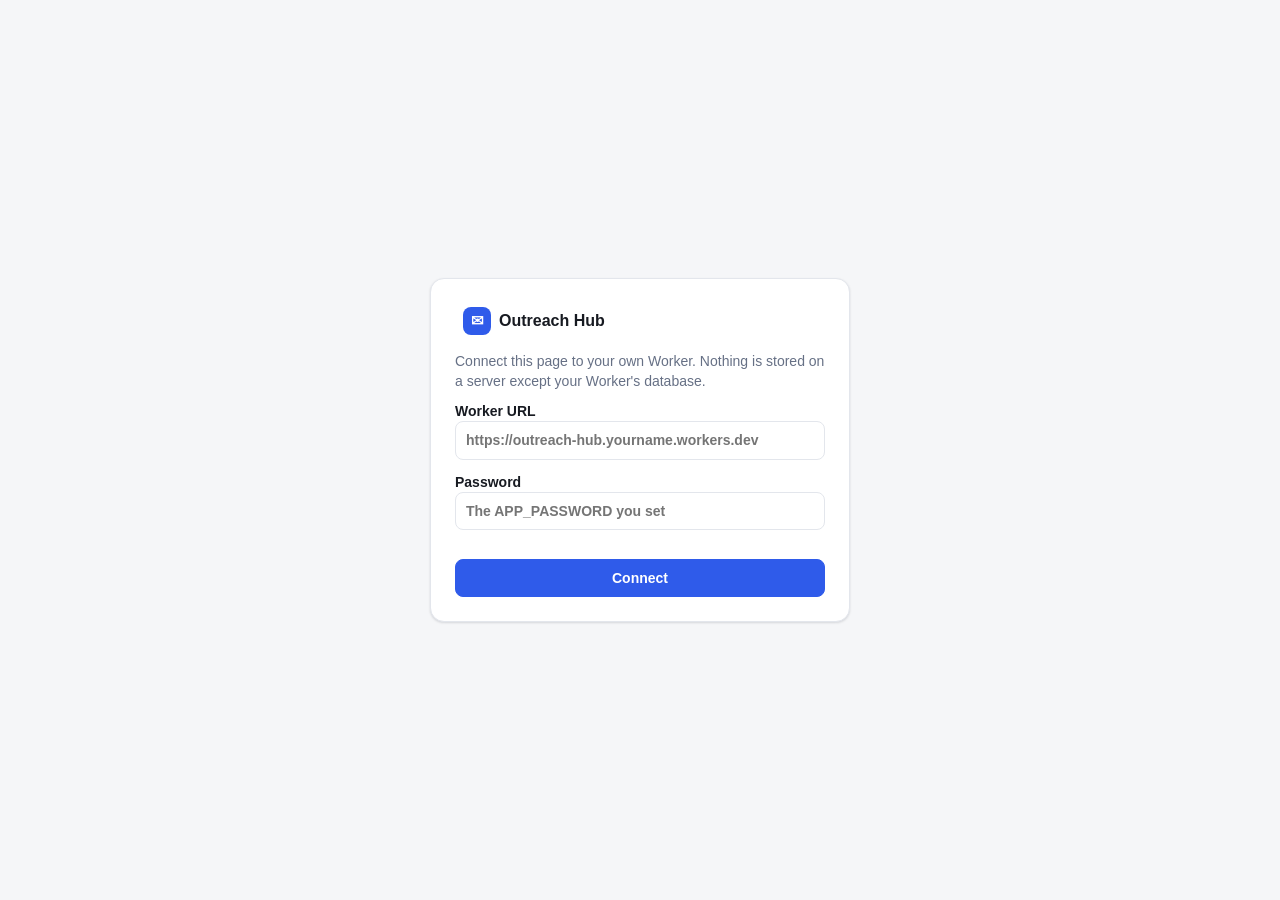
<file: docs/index.html>
<!doctype html>
<html lang="en">
<head>
<meta charset="utf-8">
<meta name="viewport" content="width=device-width, initial-scale=1">
<title>Outreach Hub</title>
<meta name="description" content="SMS outreach, power dialer and voicemail drops on your own SignalWire account.">
<link rel="icon" href="data:image/svg+xml,%3Csvg xmlns='http://www.w3.org/2000/svg' viewBox='0 0 32 32'%3E%3Crect width='32' height='32' rx='8' fill='%232f5bea'/%3E%3Cpath d='M9 11h14v8H15l-4 4v-4H9z' fill='white'/%3E%3C/svg%3E">
<link rel="stylesheet" href="styles.css">
</head>
<body>
<div id="app" hidden>
  <aside class="sidebar">
    <div class="brand"><span class="logo">&#9993;</span> Outreach Hub</div>
    <nav id="nav"></nav>
    <div class="side-foot">
      <div id="conn" class="conn"></div>
    </div>
  </aside>
  <main>
    <div id="banner"></div>
    <div id="view"></div>
  </main>
</div>

<div id="login" class="login-wrap" hidden>
  <form id="login-form" class="login-card">
    <div class="brand"><span class="logo">&#9993;</span> Outreach Hub</div>
    <p class="muted">Connect this page to your own Worker. Nothing is stored on a server except your Worker's database.</p>
    <label>Worker URL
      <input name="url" type="url" placeholder="https://outreach-hub.yourname.workers.dev" required autocomplete="url">
    </label>
    <label>Password
      <input name="password" type="password" placeholder="The APP_PASSWORD you set" required autocomplete="current-password">
    </label>
    <div id="login-error" class="error-text"></div>
    <button class="btn primary" type="submit">Connect</button>
  </form>
</div>

<div id="toasts"></div>
<script type="module" src="js/main.js"></script>
</body>
</html>
</file>
<file: docs/styles.css>
:root {
  --bg: #f5f6f8; --panel: #ffffff; --panel-2: #f0f2f6; --text: #171a21; --muted: #667085; --line: #e3e6ec;
  --brand: #2f5bea; --brand-ink: #ffffff; --brand-soft: #e8eefe;
  --good: #1a8f55; --good-soft: #e1f5ea; --warn: #b26a00; --warn-soft: #fdf1d9; --bad: #c93b3b; --bad-soft: #fbe6e6;
  --shadow: 0 1px 2px rgba(16, 24, 40, .06), 0 1px 3px rgba(16, 24, 40, .08);
  --radius: 10px;
}
@media (prefers-color-scheme: dark) {
  :root:not([data-theme="light"]) {
    --bg: #0f1218; --panel: #171b23; --panel-2: #1e232d; --text: #e8ebf1; --muted: #8b94a7; --line: #2a303c;
    --brand: #5b82ff; --brand-ink: #0b1020; --brand-soft: #1e2a4d;
    --good: #43c88a; --good-soft: #123325; --warn: #e5a53d; --warn-soft: #3a2b10; --bad: #ff7676; --bad-soft: #3b1a1a;
    --shadow: none;
  }
}
* { box-sizing: border-box; }
html, body { margin: 0; height: 100%; }
body { background: var(--bg); color: var(--text); font: 14px/1.45 -apple-system, BlinkMacSystemFont, "Segoe UI", Roboto, Helvetica, Arial, sans-serif; -webkit-font-smoothing: antialiased; }
h1 { font-size: 22px; margin: 0; }
h2 { font-size: 16px; margin: 0 0 12px; }
h3 { font-size: 15px; margin: 0; }
p { margin: 0 0 10px; }
a { color: var(--brand); }
.muted { color: var(--muted); }
.small { font-size: 12px; }
.error-text { color: var(--bad); min-height: 1.2em; }
[hidden] { display: none !important; }

/* layout */
#app { display: grid; grid-template-columns: 220px 1fr; min-height: 100vh; }
.sidebar { background: var(--panel); border-right: 1px solid var(--line); padding: 16px 12px; display: flex; flex-direction: column; position: sticky; top: 0; height: 100vh; }
.brand { font-weight: 700; font-size: 16px; display: flex; align-items: center; gap: 8px; padding: 4px 8px 16px; }
.logo { background: var(--brand); color: var(--brand-ink); width: 28px; height: 28px; border-radius: 8px; display: grid; place-items: center; font-size: 15px; }
nav { display: flex; flex-direction: column; gap: 2px; }
nav a { display: flex; align-items: center; justify-content: space-between; gap: 8px; padding: 9px 10px; border-radius: 8px; color: var(--text); text-decoration: none; font-weight: 500; }
nav a:hover { background: var(--panel-2); }
nav a.active { background: var(--brand-soft); color: var(--brand); }
.pill { background: var(--brand); color: var(--brand-ink); border-radius: 999px; padding: 0 7px; font-size: 11px; line-height: 18px; font-weight: 700; }
.side-foot { margin-top: auto; padding: 8px; }
.conn { font-size: 12px; color: var(--muted); word-break: break-all; }
main { padding: 24px 28px 48px; min-width: 0; max-width: 1280px; }
#banner .alert { margin-bottom: 16px; }
.page-head { display: flex; align-items: center; justify-content: space-between; gap: 12px; flex-wrap: wrap; margin-bottom: 18px; }
.page-head .sub { color: var(--muted); margin-top: 2px; }
.row { display: flex; gap: 10px; align-items: center; flex-wrap: wrap; }
.spacer { flex: 1; }
.grid { display: grid; gap: 14px; }
.grid.cols-4 { grid-template-columns: repeat(4, minmax(0, 1fr)); }
.grid.cols-2 { grid-template-columns: repeat(2, minmax(0, 1fr)); }

/* surfaces */
.card { background: var(--panel); border: 1px solid var(--line); border-radius: var(--radius); box-shadow: var(--shadow); padding: 16px; }
.card.flush { padding: 0; overflow: hidden; }
.stat .num { font-size: 26px; font-weight: 700; letter-spacing: -.5px; }
.stat .lbl { color: var(--muted); font-size: 12px; }
.alert { padding: 11px 14px; border-radius: 8px; background: var(--warn-soft); color: var(--warn); border: 1px solid transparent; }
.alert.bad { background: var(--bad-soft); color: var(--bad); }
.alert.good { background: var(--good-soft); color: var(--good); }
.alert a { color: inherit; font-weight: 600; }

/* controls */
.btn { font: inherit; font-weight: 600; border: 1px solid var(--line); background: var(--panel); color: var(--text); border-radius: 8px; padding: 8px 14px; cursor: pointer; display: inline-flex; align-items: center; gap: 6px; }
.btn:hover:not(:disabled) { background: var(--panel-2); }
.btn:disabled { opacity: .5; cursor: not-allowed; }
.btn.primary { background: var(--brand); border-color: var(--brand); color: var(--brand-ink); }
.btn.primary:hover:not(:disabled) { filter: brightness(1.08); background: var(--brand); }
.btn.good { background: var(--good); border-color: var(--good); color: #fff; }
.btn.danger { color: var(--bad); }
.btn.danger.solid { background: var(--bad); border-color: var(--bad); color: #fff; }
.btn.sm { padding: 4px 9px; font-size: 12px; }
.btn.lg { padding: 11px 20px; font-size: 15px; }
.icon-btn { background: none; border: 0; font-size: 22px; line-height: 1; cursor: pointer; color: var(--muted); padding: 2px 6px; border-radius: 6px; }
.icon-btn:hover { background: var(--panel-2); }
input, select, textarea { font: inherit; color: var(--text); background: var(--panel); border: 1px solid var(--line); border-radius: 8px; padding: 8px 10px; width: 100%; }
input:focus, select:focus, textarea:focus, .btn:focus-visible { outline: 2px solid var(--brand); outline-offset: 1px; }
input[type=checkbox], input[type=radio] { width: auto; accent-color: var(--brand); }
textarea { resize: vertical; min-height: 80px; }
label { display: block; font-weight: 600; margin-bottom: 12px; }
label.inline { display: inline-flex; align-items: center; gap: 6px; font-weight: 500; margin: 0; }
label small { font-weight: 400; color: var(--muted); display: block; margin-top: 3px; }
.field-row { display: grid; grid-template-columns: repeat(auto-fit, minmax(160px, 1fr)); gap: 12px; }
.toolbar { display: flex; gap: 8px; flex-wrap: wrap; align-items: center; margin-bottom: 12px; }
.toolbar input[type=search], .toolbar .grow { flex: 1; min-width: 160px; }
.toolbar select { width: auto; }

/* table */
table { width: 100%; border-collapse: collapse; }
th { text-align: left; font-size: 12px; color: var(--muted); font-weight: 600; padding: 10px 12px; border-bottom: 1px solid var(--line); white-space: nowrap; }
td { padding: 10px 12px; border-bottom: 1px solid var(--line); vertical-align: middle; }
tr:last-child td { border-bottom: 0; }
tbody tr.click { cursor: pointer; }
tbody tr.click:hover { background: var(--panel-2); }
.table-wrap { overflow-x: auto; }
.empty { text-align: center; color: var(--muted); padding: 36px 16px; }

/* badges + chips */
.badge { display: inline-block; font-size: 11px; font-weight: 600; padding: 2px 8px; border-radius: 999px; background: var(--panel-2); color: var(--muted); white-space: nowrap; }
.badge.s-interested { background: var(--good-soft); color: var(--good); }
.badge.s-callback { background: var(--warn-soft); color: var(--warn); }
.badge.s-not_interested, .badge.s-wrong_number, .badge.s-dnc, .badge.red { background: var(--bad-soft); color: var(--bad); }
.badge.s-voicemailed, .badge.s-attempted { background: var(--brand-soft); color: var(--brand); }
.badge.green { background: var(--good-soft); color: var(--good); }
.chip { display: inline-block; background: var(--panel-2); border-radius: 6px; padding: 1px 7px; font-size: 12px; margin-right: 4px; }
.chip.btn-chip { cursor: pointer; border: 1px dashed var(--line); background: none; }
.chip.btn-chip:hover { background: var(--panel-2); }
.avatar { width: 34px; height: 34px; border-radius: 50%; background: var(--brand-soft); color: var(--brand); display: grid; place-items: center; font-weight: 700; font-size: 12px; flex: none; }

/* inbox */
.split { display: grid; grid-template-columns: 320px 1fr; height: calc(100vh - 150px); min-height: 460px; }
.conv-list { border-right: 1px solid var(--line); overflow-y: auto; }
.conv { display: flex; gap: 10px; padding: 12px 14px; border-bottom: 1px solid var(--line); cursor: pointer; }
.conv:hover, .conv.active { background: var(--panel-2); }
.conv .meta { min-width: 0; flex: 1; }
.conv .top { display: flex; justify-content: space-between; gap: 8px; }
.conv .name { font-weight: 600; white-space: nowrap; overflow: hidden; text-overflow: ellipsis; }
.conv .last { color: var(--muted); white-space: nowrap; overflow: hidden; text-overflow: ellipsis; }
.conv.unread .name, .conv.unread .last { color: var(--text); font-weight: 700; }
.thread { display: flex; flex-direction: column; min-width: 0; }
.thread-head { padding: 12px 16px; border-bottom: 1px solid var(--line); display: flex; align-items: center; gap: 10px; }
.msgs { flex: 1; overflow-y: auto; padding: 16px; display: flex; flex-direction: column; gap: 6px; background: var(--bg); }
.msg { max-width: 72%; padding: 8px 12px; border-radius: 14px; white-space: pre-wrap; word-break: break-word; background: var(--panel); border: 1px solid var(--line); align-self: flex-start; }
.msg.out { align-self: flex-end; background: var(--brand); border-color: var(--brand); color: var(--brand-ink); }
.msg .when { font-size: 11px; opacity: .7; margin-top: 2px; }
.msg.failed { background: var(--bad-soft); color: var(--bad); border-color: var(--bad); }
.composer { padding: 12px; border-top: 1px solid var(--line); display: flex; gap: 10px; align-items: flex-end; }
.composer textarea { min-height: 44px; max-height: 140px; }

/* campaigns */
.progress { height: 8px; background: var(--panel-2); border-radius: 99px; overflow: hidden; display: flex; }
.progress > i { display: block; height: 100%; background: var(--good); }
.progress > i.q { background: var(--brand); opacity: .45; }
.progress > i.f { background: var(--bad); }
.merge-chips { margin: -4px 0 12px; }
.bubble-preview { background: var(--panel-2); border-radius: 14px; padding: 10px 14px; white-space: pre-wrap; max-width: 340px; }

/* dialer */
.dialer { display: grid; grid-template-columns: 300px 1fr; gap: 14px; align-items: start; }
.queue-list { max-height: 420px; overflow-y: auto; }
.q-item { display: flex; gap: 10px; align-items: center; padding: 8px 12px; border-bottom: 1px solid var(--line); }
.q-item.current { background: var(--brand-soft); }
.q-item.done { opacity: .5; }
.phone-card { text-align: center; padding: 24px 16px; }
.phone-card .big { font-size: 26px; font-weight: 700; margin: 8px 0 2px; }
.phone-card .state { font-size: 15px; font-weight: 600; margin-top: 10px; }
.phone-card .timer { font-variant-numeric: tabular-nums; font-size: 34px; font-weight: 300; margin: 6px 0; }
.call-actions { display: flex; gap: 10px; justify-content: center; flex-wrap: wrap; margin-top: 14px; }
.dispo { display: grid; grid-template-columns: repeat(auto-fit, minmax(130px, 1fr)); gap: 8px; margin-top: 12px; }
.dispo .btn { justify-content: center; }
.script-box { background: var(--panel-2); border-radius: 8px; padding: 12px 14px; white-space: pre-wrap; text-align: left; max-height: 180px; overflow-y: auto; }
.dot { width: 9px; height: 9px; border-radius: 50%; display: inline-block; background: var(--muted); margin-right: 6px; }
.dot.on { background: var(--good); }
.dot.pulse { background: var(--warn); animation: pulse 1s infinite; }
@keyframes pulse { 50% { opacity: .3; } }
.incoming-bar { position: fixed; left: 50%; transform: translateX(-50%); top: 16px; z-index: 60; background: var(--panel); border: 1px solid var(--brand); box-shadow: 0 8px 30px rgba(0,0,0,.25); border-radius: 12px; padding: 12px 16px; display: flex; gap: 12px; align-items: center; }

/* modal + toast */
.modal-back { position: fixed; inset: 0; background: rgba(10, 14, 22, .55); display: grid; place-items: center; z-index: 50; padding: 16px; }
.modal { background: var(--panel); border-radius: 14px; width: min(480px, 100%); max-height: 90vh; display: flex; flex-direction: column; box-shadow: 0 20px 60px rgba(0,0,0,.3); }
.modal.wide { width: min(760px, 100%); }
.modal-head { display: flex; justify-content: space-between; align-items: center; padding: 14px 18px; border-bottom: 1px solid var(--line); }
.modal-body { padding: 18px; overflow-y: auto; }
.modal-foot { padding: 12px 18px; border-top: 1px solid var(--line); display: flex; justify-content: flex-end; gap: 8px; }
#toasts { position: fixed; bottom: 18px; right: 18px; display: flex; flex-direction: column; gap: 8px; z-index: 70; }
.toast { background: #1b2230; color: #fff; padding: 10px 14px; border-radius: 8px; box-shadow: 0 6px 20px rgba(0,0,0,.25); max-width: 360px; }
.toast.error { background: #b33030; }
.toast.success { background: #1a7f4c; }

/* login */
.login-wrap { min-height: 100vh; display: grid; place-items: center; padding: 16px; }
.login-card { background: var(--panel); border: 1px solid var(--line); border-radius: 14px; padding: 24px; width: min(420px, 100%); box-shadow: var(--shadow); }
.login-card .btn { width: 100%; justify-content: center; }

.steps { list-style: none; padding: 0; margin: 0; }
.steps li { display: flex; gap: 10px; align-items: flex-start; padding: 8px 0; border-bottom: 1px solid var(--line); }
.steps li:last-child { border: 0; }
.tick { width: 20px; height: 20px; border-radius: 50%; border: 2px solid var(--line); flex: none; display: grid; place-items: center; font-size: 12px; color: #fff; margin-top: 1px; }
.tick.ok { background: var(--good); border-color: var(--good); }
.rec-dot { width: 12px; height: 12px; border-radius: 50%; background: var(--bad); display: inline-block; animation: pulse 1s infinite; }
details summary { cursor: pointer; font-weight: 600; }
code, pre { font-family: ui-monospace, SFMono-Regular, Menlo, monospace; font-size: 12px; background: var(--panel-2); border-radius: 6px; }
code { padding: 1px 5px; }
pre { padding: 10px 12px; overflow-x: auto; }

@media (max-width: 900px) {
  #app { grid-template-columns: 1fr; }
  .sidebar { position: static; height: auto; flex-direction: row; align-items: center; gap: 8px; overflow-x: auto; padding: 8px 12px; border-right: 0; border-bottom: 1px solid var(--line); }
  .brand { padding: 0 8px 0 0; white-space: nowrap; }
  nav { flex-direction: row; }
  nav a { white-space: nowrap; }
  .side-foot { display: none; }
  main { padding: 16px; }
  .grid.cols-4 { grid-template-columns: repeat(2, minmax(0, 1fr)); }
  .grid.cols-2, .dialer { grid-template-columns: 1fr; }
  .split { grid-template-columns: 1fr; height: auto; }
  .split.has-thread .conv-list { display: none; }
  .split:not(.has-thread) .thread { display: none; }
  .msgs { min-height: 50vh; max-height: 60vh; }
}
</file>
